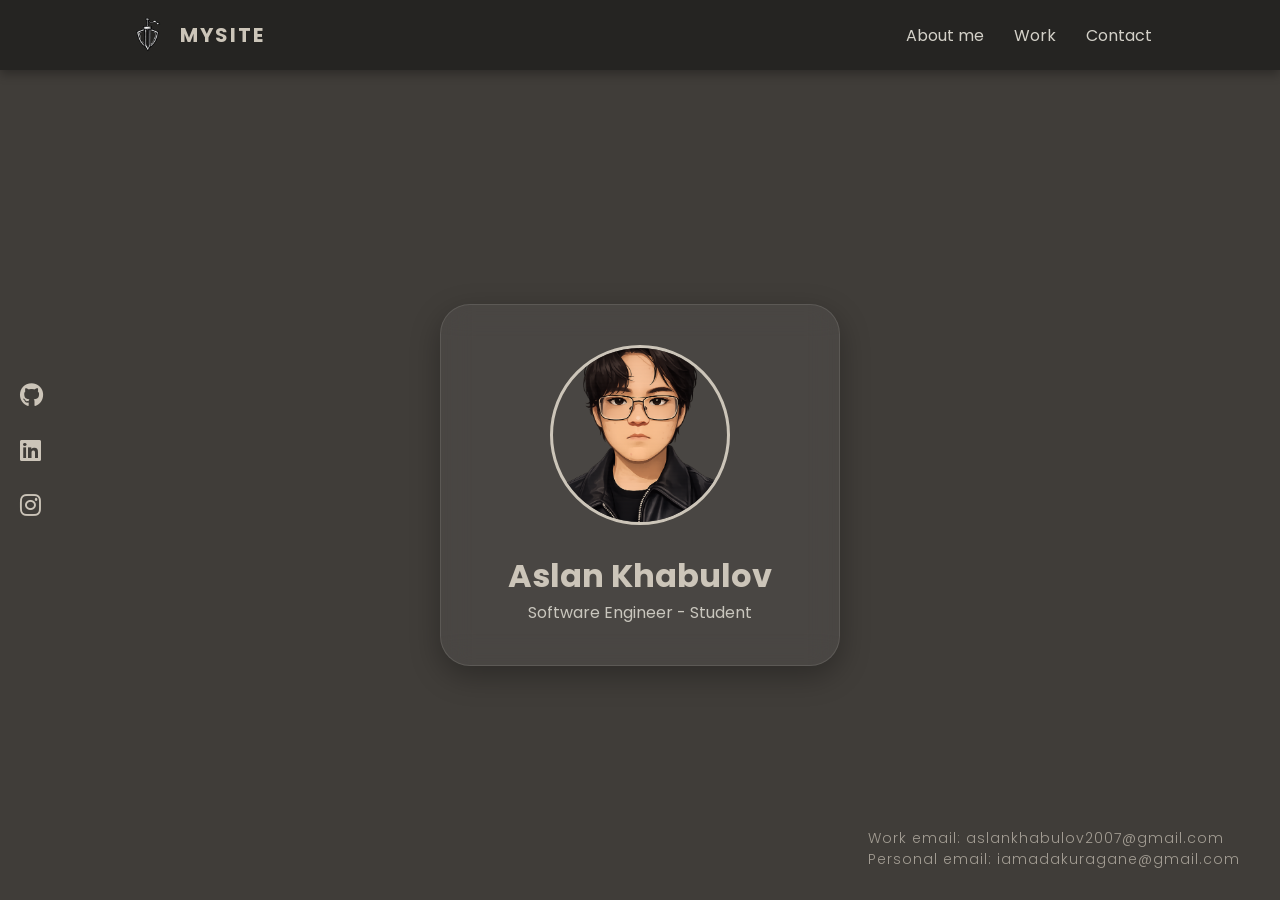
<file: index.html>
<!DOCTYPE html>
<html lang="en">
<head>
    <meta charset="UTF-8">
    <meta name="viewport" content="width=device-width, initial-scale=1">
    <meta http-equiv="refresh" content="0; url='Main%20page/index.html'">
    <title>Aslan Khabulov | Portfolio</title>
</head>
<body>
    <a href="Main%20page/index.html">Open Portfolio</a>
</body>
</html>
</file>
<file: Main page/style.css>
/* --- ОБНУЛЕНИЕ И ШРИФТЫ --- */
@import url('https://fonts.googleapis.com/css2?family=Poppins:ital,wght@0,100;0,200;0,300;0,400;0,500;0,600;0,700;0,800;0,900;1,100;1,200;1,300;1,400;1,500;1,600;1,700;1,800;1,900&display=swap');

* {
    margin: 0;
    padding: 0;
    box-sizing: border-box;
    font-family: "Poppins", sans-serif;
}

body {
    background-color: #403d39;
    color: #fffcf2;
    overflow-x: hidden;

    opacity: 0; 
    transition: opacity 0.6s ease-in-out;
}
body.fade-in {
    opacity: 1;
}
/* --- ШАПКА (NAVBAR) --- */
header {
    position: fixed;
    top: 0;
    width: 100%;
    z-index: 1000;
}

.navbar {
    display: flex;
    justify-content: space-between;
    align-items: center;
    background: #252422;
    padding: 0 10%;
    height: 70px;
    box-shadow: 0 4px 10px rgba(0,0,0,0.3);
}

/* Стили для кнопки-логотипа */
.homepage {
    background: none;
    border: none;
    display: flex;
    align-items: center;
    gap: 12px;
    cursor: pointer;
    text-decoration: none;
}

.logoPNG {
    width: 40px;
    height: 40px;
    object-fit: contain;
}

.logo {
    font-size: 20px;
    font-weight: 700;
    color: #ccc5b9;
    text-transform: uppercase;
    letter-spacing: 2px;
}

.nav-links {
    display: flex;
    list-style: none;
    gap: 30px;
}

.nav-links a {
    text-decoration: none;
    color: #fffcf2;
    font-weight: 400;
    font-size: 16px;
    transition: 0.3s;
    opacity: 0.8;
}

.nav-links a:hover {
    opacity: 1;
    color: #ccc5b9;
}

.burger {
    font-size: 25px;
    cursor: pointer;
    display: none;
    color: white;
}

/* --- СОЦ СЕТИ (БОКОВАЯ ПАНЕЛЬ) --- */
.contact.icons {
    position: fixed;
    left: 20px;
    top: 50%;
    transform: translateY(-50%);
    display: flex;
    flex-direction: column;
    gap: 20px;
    z-index: 100;
}

.icon-btn {
    color: #ccc5b9;
    font-size: 24px;
    transition: 0.3s;
    text-decoration: none;
}

.icon-btn:hover {
    color: #fffcf2;
    transform: scale(1.2);
}

/* --- ГЛАВНЫЙ БЛОК (MAIN) --- */
.main {
    width: 100%;
    min-height: 100vh;
    display: flex;
    justify-content: center; /* Центрируем контент */
    align-items: center;
    padding-top: 70px; /* Отступ под высоту хедера */
}
/* ----------------------------------------------------------------------------- */
.content {
    text-align: center;
    padding: 40px;
    
    /* Эффект стекла */
    background: rgba(255, 255, 255, 0.05); /* Полупрозрачный белый */
    backdrop-filter: blur(15px);           /* Размытие заднего плана */
    -webkit-backdrop-filter: blur(15px);   /* Для Safari */
    
    border: 1px solid rgba(255, 255, 255, 0.1); /* Тонкая светлая рамка */
    border-radius: 30px;
    box-shadow: 0 10px 30px rgba(0, 0, 0, 0.3);
    
    max-width: 400px;
    transition: all 0.5s ease; /* Плавный переход для всей карточки */
    cursor: default;
}

/* Эффект при наведении на всю карточку */
.content:hover {
    background: rgba(255, 255, 255, 0.08);
    transform: translateY(-10px); /* Карточка чуть приподнимается */
}

/* Фотография */
.rounded-image {
    width: 180px; /* Немного уменьшил, чтобы текст влез */
    height: 180px;
    border-radius: 50%;
    object-fit: cover;
    border: 3px solid #ccc5b9;
    margin-bottom: 20px;
    transition: 0.5s;
}

.content h1 {
    font-size: 2rem;
    color: #ccc5b9;
}

.content .title {
    font-size: 1rem;
    opacity: 0.7;
    margin-bottom: 0;
    transition: 0.5s;
}

/* --- СКРЫТЫЙ ТЕКСТ --- */
.extra-text {
    max-height: 0;    /* Высота 0 — текст спрятан */
    opacity: 0;       /* Прозрачность 0 */
    overflow: hidden; /* Обрезаем всё, что не влезает в высоту 0 */
    transition: all 0.5s ease-in-out;
}

.extra-text p {
    padding-top: 20px;
    font-size: 0.95rem;
    line-height: 1.6;
    color: #fffcf2;
}

/* --- ЛОГИКА НАВДЕНИИ --- */

/* Когда мышка над .content, меняем состояние .extra-text */
.content:hover .extra-text {
    max-height: 200px; /* Даем высоту, чтобы текст влез */
    opacity: 1;        /* Делаем видимым */
}

/* Можно немного уменьшить фото при наведении, чтобы освободить место */
.content:hover .rounded-image {
    width: 140px;
    height: 140px;
}
/* ------------------------------------------------------------------------------------------ */
/* --- АДАПТИВНОСТЬ --- */
@media (max-width: 768px) {
    .navbar {
        padding: 0 20px;
    }

    .burger {
        display: block;
    }

    .nav-links {
        position: absolute;
        top: 70px;
        right: -100%;
        width: 100%;
        height: calc(100vh - 70px);
        background: #252422;
        flex-direction: column;
        align-items: center;
        padding-top: 50px;
        transition: 0.4s;
    }

    .nav-links.active {
        right: 0;
    }

    .contact.icons {
        position: static;
        flex-direction: row;
        justify-content: center;
        margin-top: 20px;
        transform: none;
    }

    .main {
        flex-direction: column;
    }
}
/* ------------------------------------------------------------------------------------------ */
/* --- LEARN MORE КНОПКА --- */
.more-btn {
    display: inline-flex;  /* Делаем флекс, чтобы выровнять текст и иконку */
    align-items: center;
    gap: 8px;             /* Расстояние между текстом и иконкой */
    
    margin-top: 25px;      /* Отступ сверху от текста */
    padding: 12px 30px;    /* Внутренние отступы (сверху/снизу, слева/справа) */
    
    /* Цвета */
    background-color: transparent; /* Прозрачный фон по умолчанию */
    color: #ccc5b9;              /* Цвет текста (песочный, как у заголовка) */
    
    /* Рамка и скругление */
    border: 2px solid #ccc5b9;     /* Тонкая рамка */
    border-radius: 53px;           /* Полностью скругленные края */
    
    /* Шрифт */
    text-decoration: none;         /* Убираем подчеркивание ссылки */
    font-weight: 1000;              /* Полужирный шрифт */
    font-size: 1rem;
    text-transform: uppercase;     /* Все буквы заглавные */
    letter-spacing: 1px;           /* Расстояние между буквами */
    
    /* Анимация */
    transition: all 0.3s ease;     /* Плавный переход для всех свойств */
    cursor: pointer;
}

/* ЭФФЕКТЫ ИКОНКИ-СТРЕЛКИ */
.more-btn i {
    font-size: 1rem;
    transition: transform 0.3s ease; /* Анимация движения стрелки */
}

/* --- ЭФФЕКТЫ ПРИ НАВЕДЕНИИ (HOVER) НА КНОПКУ --- */

.more-btn:hover {
    background-color: #ccc5b9; /* Заливаем кнопку цветом */
    color: #252422;             /* Делаем текст темным (как фон нави) */
    box-shadow: 0 5px 15px rgba(204, 197, 185, 0.3); /* Добавляем мягкое свечение */
}

/* ЭФФЕКТЫ СТРЕЛКИ ПРИ НАВЕДЕНИИ */
.more-btn:hover i {
    transform: translateX(5px); /* Стрелка плавно сдвигается вправо */
}

/* --- НАСТРОЙКА ПОЯВЛЕНИЯ КНОПКИ --- */

/* Чтобы кнопка тоже плавно появлялась вместе с текстом,
   убедись, что в .content:hover .extra-text у тебя достаточно max-height */

.content:hover .extra-text {
    max-height: 300px; /* Увеличь это значение, если кнопка не влезает */
    opacity: 1;
}
/* --- ПРОСТО ПОЧТА --- */
.mail {
    position: fixed;   /* Привязываем к экрану */
    right: 40px;       /* Отступ от правого края */
    bottom: 30px;      /* Отступ от нижнего края */
    
    color: #ccc5b9;    /* фирменный цвет */
    font-size: 14px;   /* Делаем шрифт поменьше */
    font-weight: 300;  /* Тонкое начертание */
    letter-spacing: 1px; /* Разряженный текст выглядит стильнее */
    
    opacity: 0.7;      /* Степень прозрачности (0.4 = 40%) */ 
    
    z-index: 100;
}
</file>
